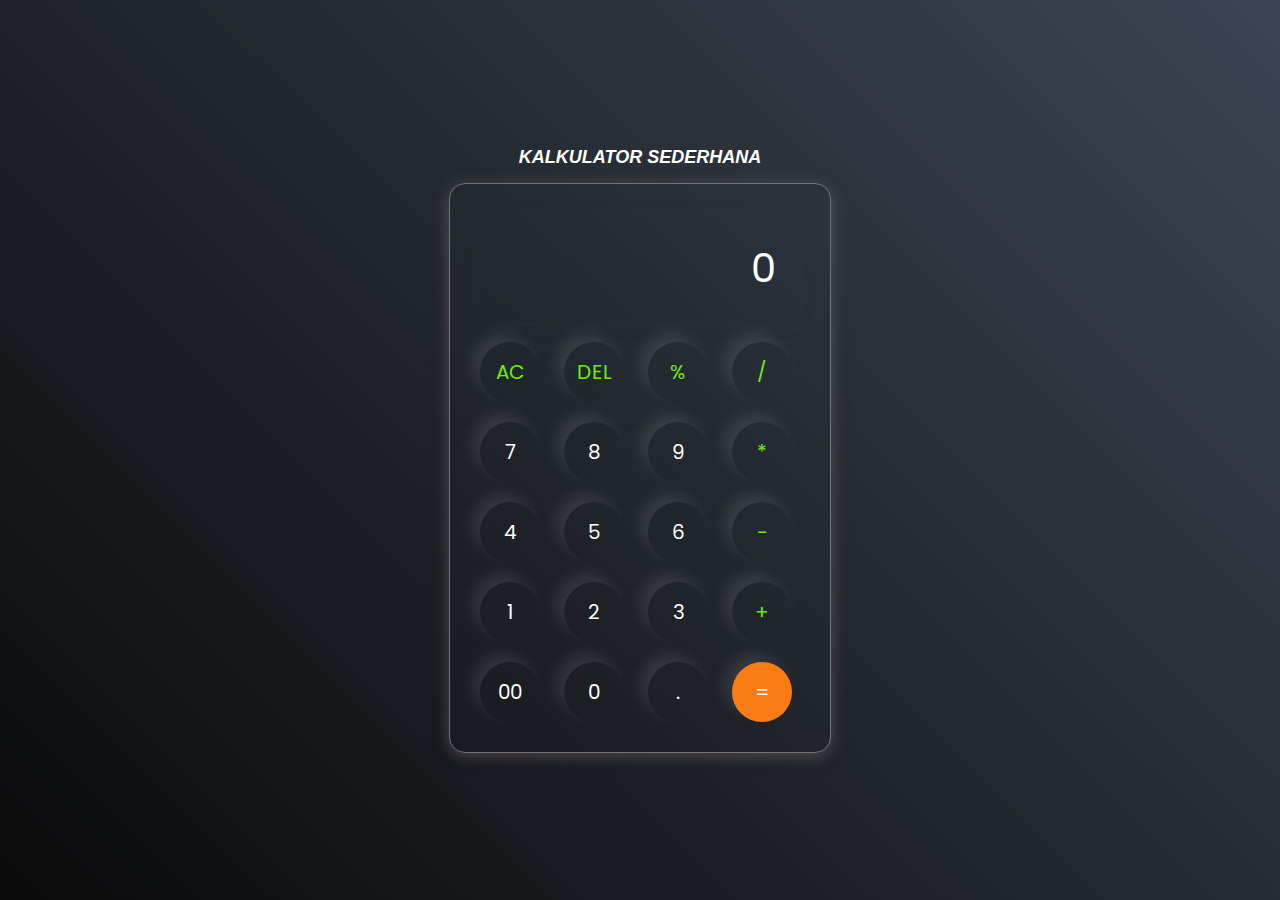
<file: Calculate/index.html>
<!DOCTYPE html>
<html lang="en">
  <head>
    <meta charset="UTF-8" />
    <meta name="viewport" content="width=device-width, initial-scale=1.0" />
    <title>Calculator</title>
    <link rel="stylesheet" href="style.css" />
  </head>
  <body>
    <h3>KALKULATOR SEDERHANA</h3>
    <div class="calculator">
      <input type="text" placeholder="0" id="inputBox">
      <div>
        <button class="operator">AC</button>
        <button class="operator">DEL</button>
        <button class="operator">%</button>
        <button class="operator">/</button>
      </div>
      <div>
        <button>7</button>
        <button>8</button>
        <button>9</button>
        <button class="operator">*</button>
      </div>
      <div>
        <button>4</button>
        <button>5</button>
        <button>6</button>
        <button class="operator">-</button>
      </div>
      <div>
        <button>1</button>
        <button>2</button>
        <button>3</button>
        <button class="operator">+</button>
      </div>
      <div>
        <button>00</button>
        <button>0</button>
        <button>.</button>
        <button class="equalBtn">=</button>
      </div>
    </div>
    <script src="script.js"></script>
  </body>
</html>
</file>
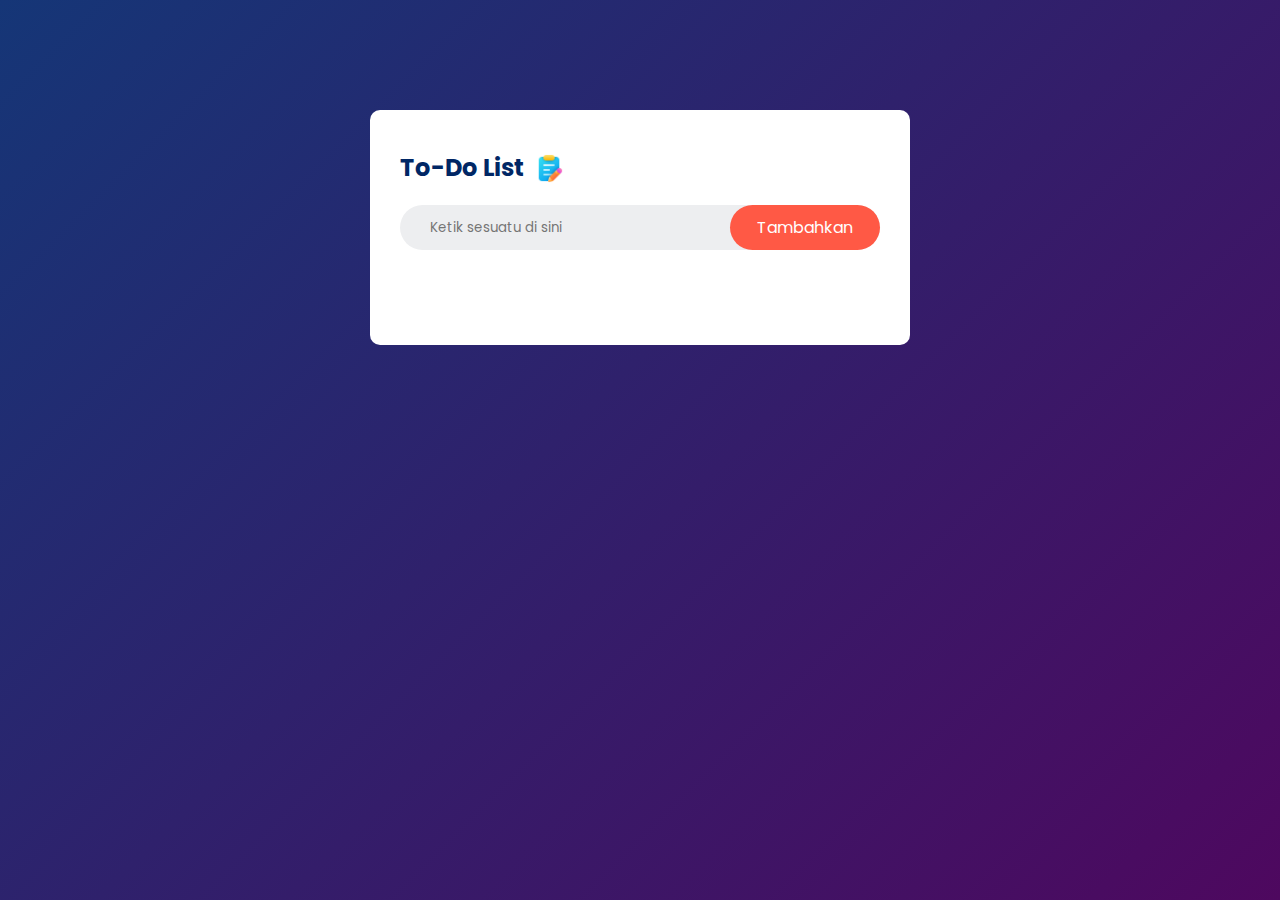
<file: Todo List/index.html>
<!DOCTYPE html>
<html lang="en">
  <head>
    <meta charset="UTF-8" />
    <meta name="viewport" content="width=device-width, initial-scale=1.0" />
    <title>To do List</title>
    <link rel="stylesheet" href="css/styles.css" />
  </head>
  <body>
    <div class="container">
        <div class="todo-app">
            <h2>To-Do List <img src="img/todolist1.png"></h2>
            <div class="row">
                <input type="text" id="input-box" placeholder="Ketik sesuatu di sini">
                <button onclick="addTask()">Tambahkan</button>
            </div>
            <ul id="list-container">
                <!-- <li class="cheked">task 1</li>
                <li>task 2</li>
                <li>task 3</li> -->
            </ul>
        </div>
    </div>
    <script src="script.js"></script>
  </body>
</html>
</file>
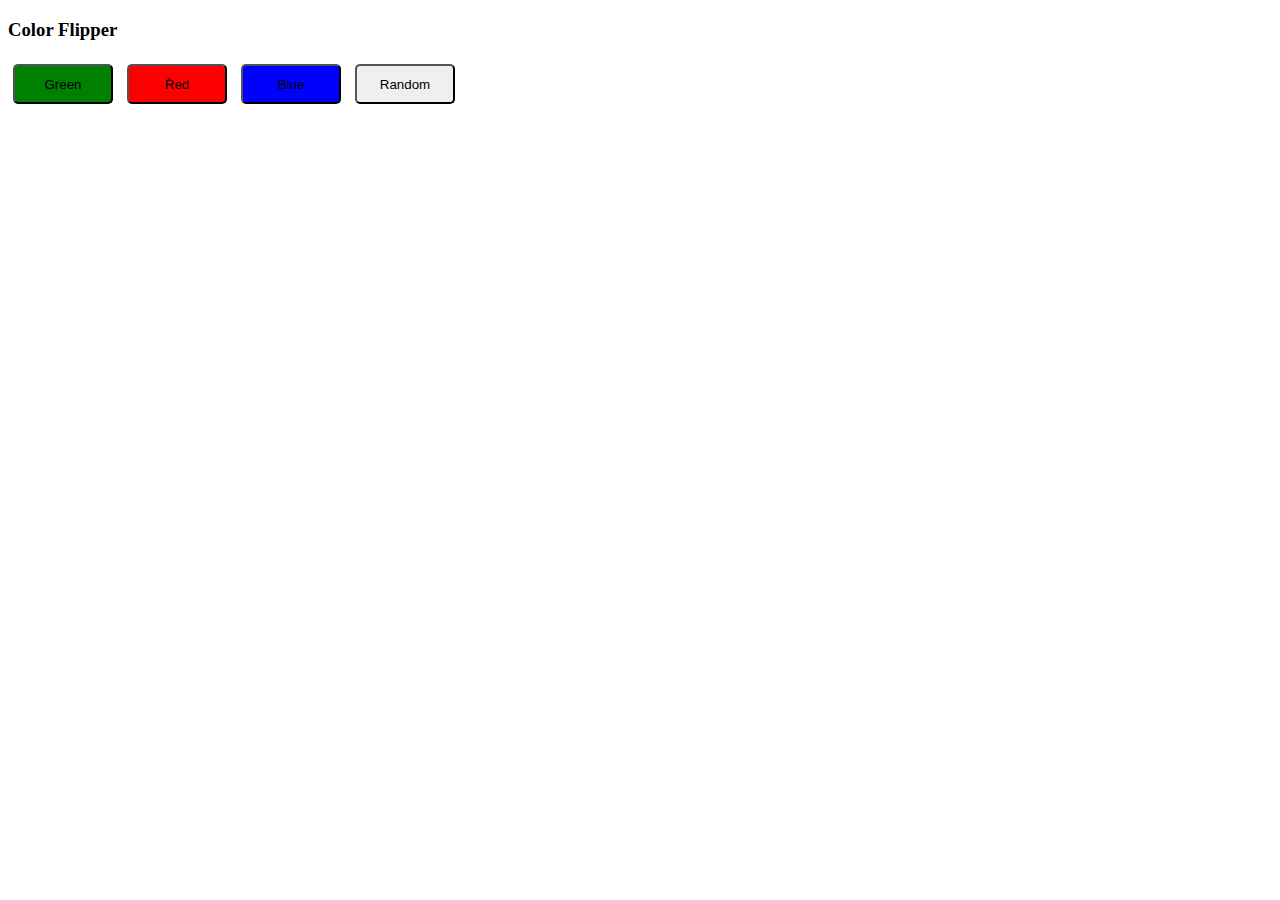
<file: Teach With Team/5 Project JS beginner/contoh/main.html>
<!DOCTYPE html>
<html lang="en">

  <head>
    <title>Color Flipper</title>
    <style>
        #green{
            background-color: green;
        }

        #red{
            background-color: red;
        }

        #blue{
            background-color: blue;
        }

        button{
            border-radius: 5px;
            width: 100px;
            height: 40px;
            margin: 5px;
        }
    </style>
  </head>
  <body>
    <h3>Color Flipper</h3>
    <button id="green" onclick="setColor('green')">Green</button>
    <button id="red" onclick="setColor('Red')">ٌRed</button>
    <button id="blue" onclick="setColor('Blue')">Blue</button>
    <button onclick="randomColor()">Random</button>

    <script src="index.js"></script>
  </body>

</html>
</file>
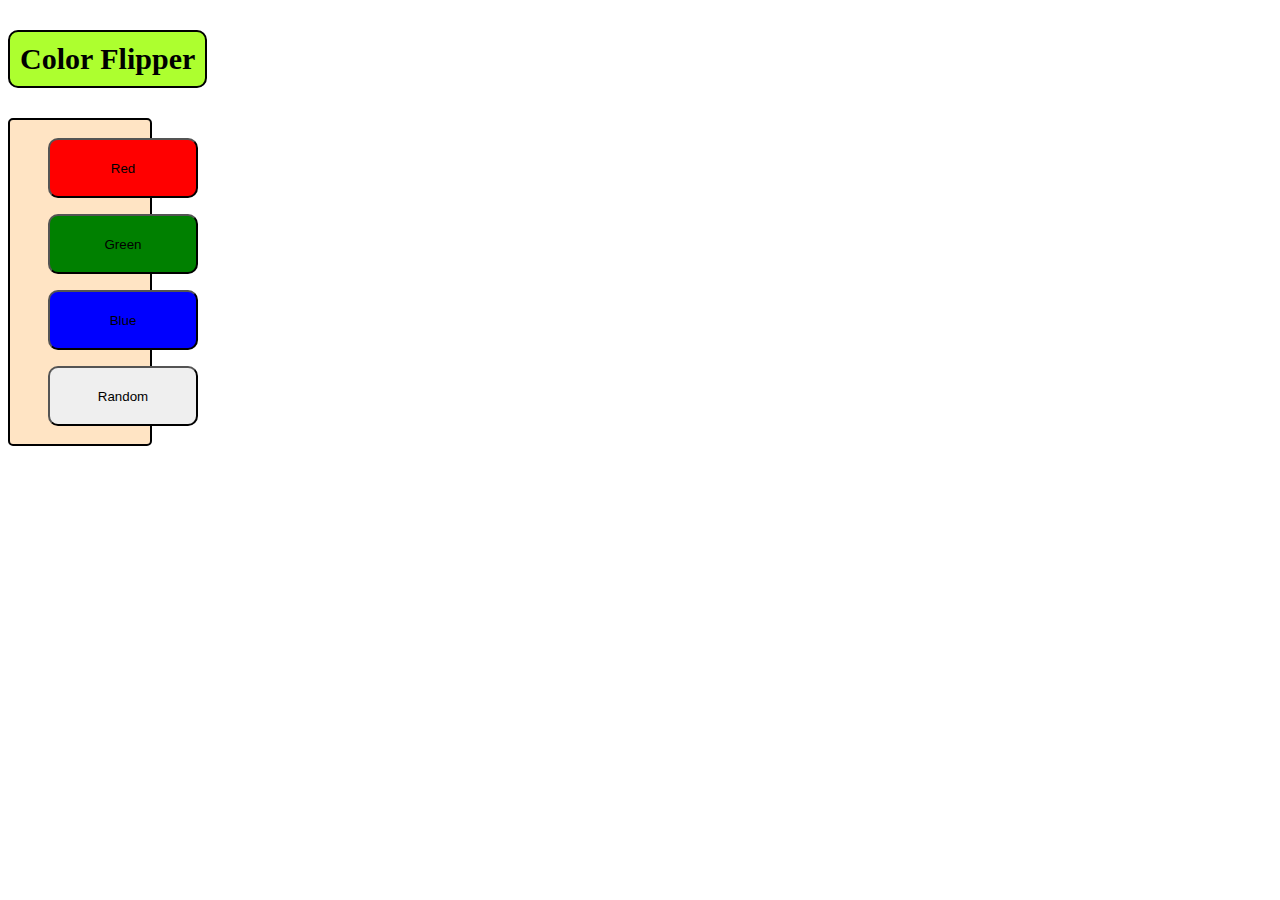
<file: Teach With Team/5 Project JS beginner/Praktek/main.html>
<!DOCTYPE html>
<html lang="en">
<head>
    <meta charset="UTF-8">
    <meta name="viewport" content="width=device-width, initial-scale=1.0">
    <title>Color Flipper</title>
    <style>
         #red{
            background-color: red;
         }

         #green{
            background-color: green;
         }

         #blue{
            background-color: blue;
         }

         button{
            width: 150px;
            height: 60px;
            border-radius: 10px;
            margin: 8px;
         }

         .button-color{
            display: inline-block;
            max-width: 100px;
            border: 2px solid;
            padding: 10px;
            padding-left: 30px;
            border-radius: 5px;
            background-color: bisque;
         }

         h3{
            border: 2px solid;
            width: fit-content;
            padding: 10px;
            border-radius: 10px;
            background-color: greenyellow;
         }

    </style>
</head>
<body>
<h3 style="font-size: 30px;">Color Flipper</h3>
<div class="button-color">
    <button id="red" onclick="setColor('red')">Red</button>
    <button id="green" onclick="setColor('green')">Green</button>
    <button id="blue"onclick="setColor('blue')">Blue</button>
    <button onclick="randomColor()">Random</button>
</div>
<script src="index.js"></script>
</body>
</html>
</file>
<file: Calculate/style.css>
@import url('https://fonts.googleapis.com/css2?family=Poppins:ital,wght@0,100;0,200;0,300;0,400;0,500;0,600;0,700;0,800;0,900;1,100;1,200;1,300;1,400;1,500;1,600;1,700;1,800;1,900&display=swap');
*{
    margin: 0;
    padding: 0;
    box-sizing: border-box;
    font-family: 'Poppins', sans-serif;
}

body{
    width: 100%;
    height: 100vh;
    display: flex;
    flex-direction: column;
    justify-content: center;
    align-items: center;
    background: linear-gradient(45deg, #0a0a0a, #3a4452);
}

h3{
    margin-bottom: 15px;
    font-size: 18px;
    font-family: 'Lucida Sans', 'Lucida Sans Regular', 'Lucida Grande', 'Lucida Sans Unicode', Geneva, Verdana, sans-serif;
    color: #FFF;
    font-style: oblique;
}

.calculator{
    display: block;
    border: 1px solid #717377;
    padding: 20px;
    border-radius: 16px;
    background: transparent;
    box-shadow: 0px 3px 15px rgba(133, 115, 119, 0.5);

}

input{
    width: 320px;
    border: none;
    padding: 24px;
    margin: 10px;
    background: transparent;
    box-shadow: 0px 3px 15px rgba(84, 84, 84, 0.1);
    font-size: 40px;
    text-align: right;
    cursor:text;
    color: #fff;
}

input::placeholder{
    color: #fff;
}

button{
    border: none;
    width: 60px;
    height: 60px;
    margin: 10px;
    border-radius: 50px;
    background: transparent;
    color: #ffff;
    font-size: 20px;
    box-shadow: -8px -8px 15px rgba(255, 255, 255, 0.1);
    cursor: pointer;
}

.equalBtn{
    background-color: #fb7c14;
}

.operator{
    color: #6dee0a;
}
</file>
<file: Todo List/css/styles.css>
@import url('https://fonts.googleapis.com/css2?family=Fira+Code:wght@300..700&family=IBM+Plex+Mono:ital,wght@0,100;0,200;0,300;0,400;0,500;0,600;0,700;1,100;1,200;1,300;1,400;1,500;1,600;1,700&family=Poppins:ital,wght@0,100;0,200;0,300;0,400;0,500;0,600;0,700;0,800;0,900;1,100;1,200;1,300;1,400;1,500;1,600;1,700;1,800;1,900&display=swap');

*{
    margin:0;
    padding: 0;
    font-family:'poppins', sans-serif;
    box-sizing: border-box;
}

.container{
     width: 100%;
     min-height: 100vh;
     background: linear-gradient(135deg, #153677, #4e085f);
     padding: 10px;
}

.todo-app{
    width: 100%;
    max-width: 540px;
    background: #fff;
    margin: 100px auto 20px;
    padding: 40px 30px 70px;
    border-radius: 10px;
}

.todo-app h2{
    color: #002765;
    display: flex;
    align-items: center;
    margin-bottom: 20px;
}

.todo-app img{
    width: 30px;
    margin-left: 10px;
}

.row{
    display: flex;
    align-items: center;
    justify-content: space-between;
    background: #edeef0;
    border-radius: 30px;
    padding-left: 20px;
    margin-bottom: 25px;
}

input{
    flex: 1;
    border: none;
    outline: none;
    background: transparent;
    padding: 10px;
}

button{
    width: 150px;
    border: none;
    outline: none;
    padding: 10px;
    background: #ff5945;
    color: #fff;
    font-size: 16px;
    cursor: pointer;
    border-radius: 40px;
}

ul li{
    list-style: none;
    font-size: 17px;
    padding: 12px 8px 12px 50px;
    user-select: none;
    cursor:pointer;
    position: relative;
}

ul li::before{
    content: '';
    position: absolute;
    height: 28px;
    width: 28px;
    border-radius: 50%;
    background-image: url(../img/uncheked.png);
    background-size: cover;
    background-position: center;
    top: 12px;
    left: 8px;
}

ul li.cheked{
    color: #555;
    text-decoration: line-through;
}

ul li.cheked::before{
    background-image: url(../img/todolist2.png);
}

ul li span{
    position: absolute;
    right: 0;
    top: 5px;
    width:40px;
    height: 40px;
    font-size: 22px;
    color: #555;
    line-height: 40px;
    text-align: center;
    border-radius: 50%;
}

ul li span:hover{
    background: #edeef0;
}
</file>
